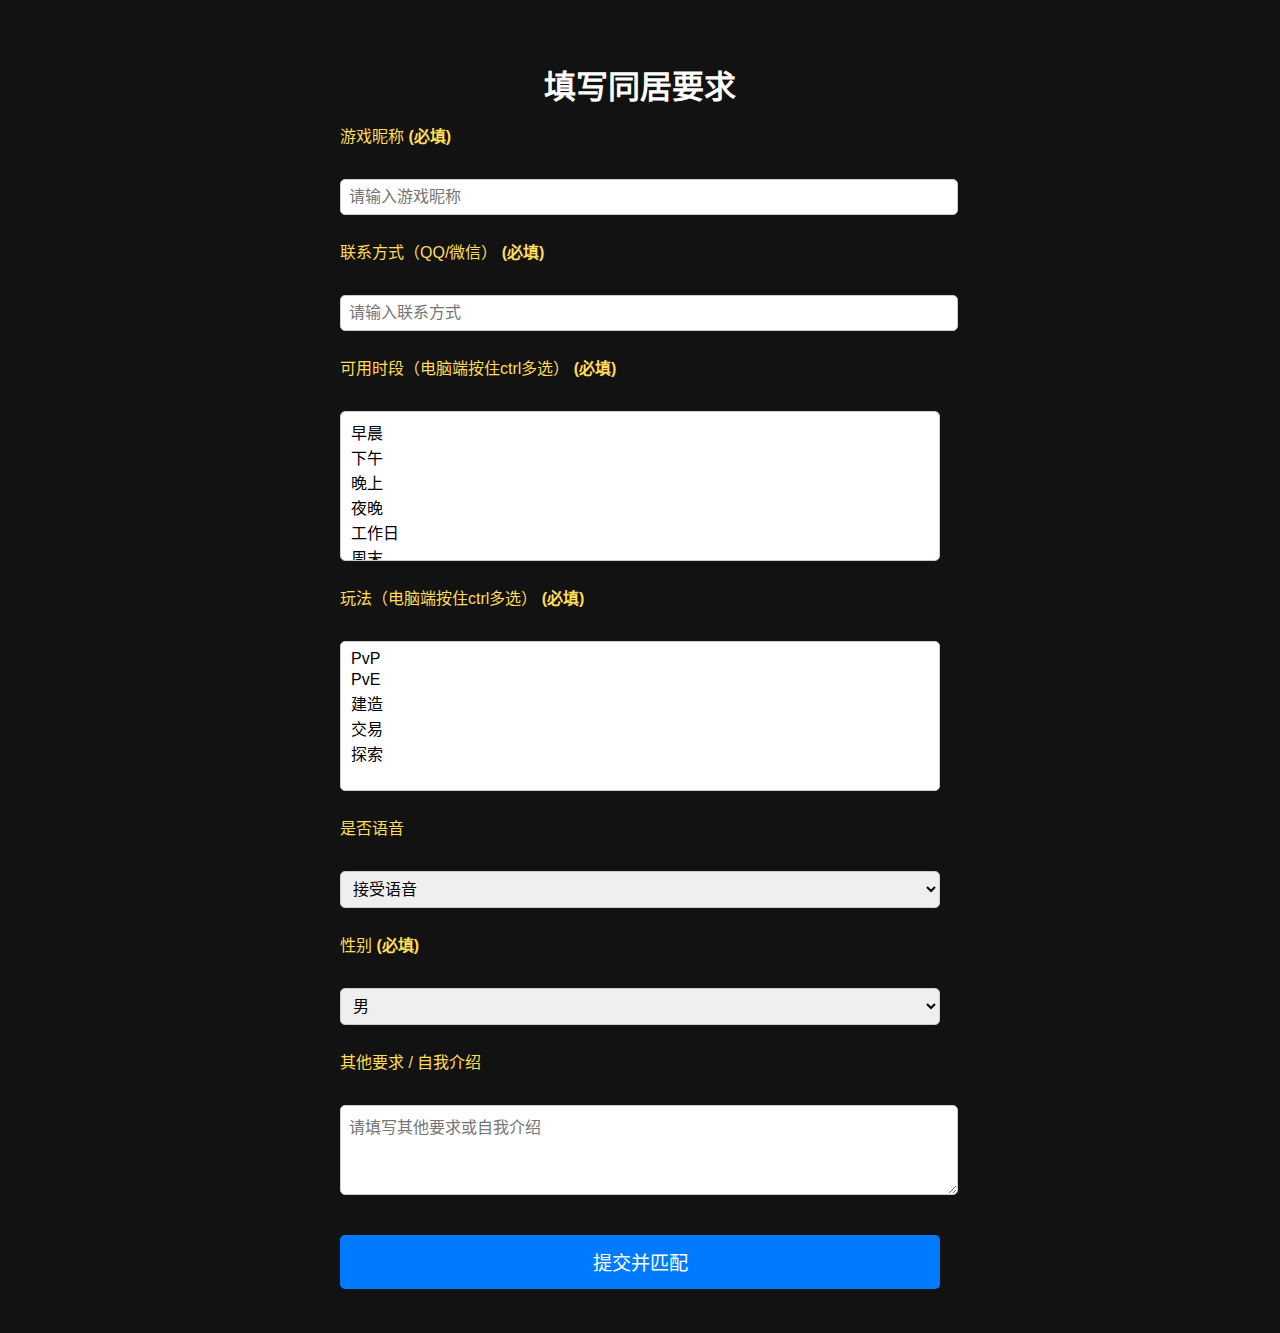
<file: find-roommate.html>
<!DOCTYPE html>
<html lang="zh-CN">
<head>
  <meta charset="UTF-8">
  <meta name="viewport" content="width=device-width, initial-scale=1.0">
  <title>寻找同居</title>
  <style>
    body {
      font-family: Arial, sans-serif;
      background-color: #121212;
      color: white;
      padding: 2rem;
    }

    .container {
      width: 100%;
      max-width: 600px;
      margin: 0 auto;
    }

    .container h1 {
      text-align: center;
      margin-bottom: 1rem;
    }

    .form-container {
      display: flex;
      flex-direction: column;
      gap: 1.5rem;
    }

    label {
      font-size: 1rem;
      color: #ffdd57; /* 高亮文字 */
      margin-bottom: 0.5rem;
    }

    input, select, textarea {
      padding: 0.5rem;
      font-size: 1rem;
      border-radius: 5px;
      border: 1px solid #ccc;
      width: 100%;
    }

    select[multiple] {
      height: 150px; /* 设置多选框的高度 */
    }

    .highlight {
      color: #ffdd57; /* 高亮说明文字 */
      font-weight: bold;
    }

    .submit-btn {
      padding: 0.8rem 2rem;
      font-size: 1.2rem;
      background-color: #007bff;
      border: none;
      border-radius: 5px;
      color: white;
      cursor: pointer;
      margin-top: 1rem;
    }

    .submit-btn:hover {
      background-color: #0056b3;
    }
  </style>
</head>
<body>
  <div class="container">
    <h1>填写同居要求</h1>
    <div class="form-container">
      <label for="nickname">游戏昵称 <span class="highlight">(必填)</span></label>
      <input type="text" id="nickname" name="nickname" placeholder="请输入游戏昵称" required>

      <label for="contact">联系方式（QQ/微信） <span class="highlight">(必填)</span></label>
      <input type="text" id="contact" name="contact" placeholder="请输入联系方式" required>

      <label for="slots">可用时段（电脑端按住ctrl多选） <span class="highlight">(必填)</span></label>
      <select name="slots" id="slots" multiple required>
        <option value="morning">早晨</option>
        <option value="afternoon">下午</option>
        <option value="evening">晚上</option>
        <option value="night">夜晚</option>
        <option value="weekday">工作日</option>
        <option value="weekend">周末</option>
      </select>

      <label for="modes">玩法（电脑端按住ctrl多选） <span class="highlight">(必填)</span></label>
      <select name="modes" id="modes" multiple required>
        <option value="pvp">PvP</option>
        <option value="pve">PvE</option>
        <option value="build">建造</option>
        <option value="trade">交易</option>
        <option value="explore">探索</option>
      </select>

      <label for="voice">是否语音</label>
      <select name="voice" id="voice">
        <option value="yes">接受语音</option>
        <option value="no">不语音</option>
      </select>

      <label for="gender">性别 <span class="highlight">(必填)</span></label>
      <select name="gender" id="gender" required>
        <option value="male">男</option>
        <option value="female">女</option>
        <option value="non-binary">非二元</option>
        <option value="transgender">跨性别</option>
        <option value="genderqueer">性别酷儿</option>
        <option value="other">其他</option>
      </select>

      <label for="note">其他要求 / 自我介绍</label>
      <textarea name="note" id="note" rows="4" placeholder="请填写其他要求或自我介绍"></textarea>

      <button type="submit" class="submit-btn">提交并匹配</button>
    </div>
  </div>
</body>
</html>
</file>
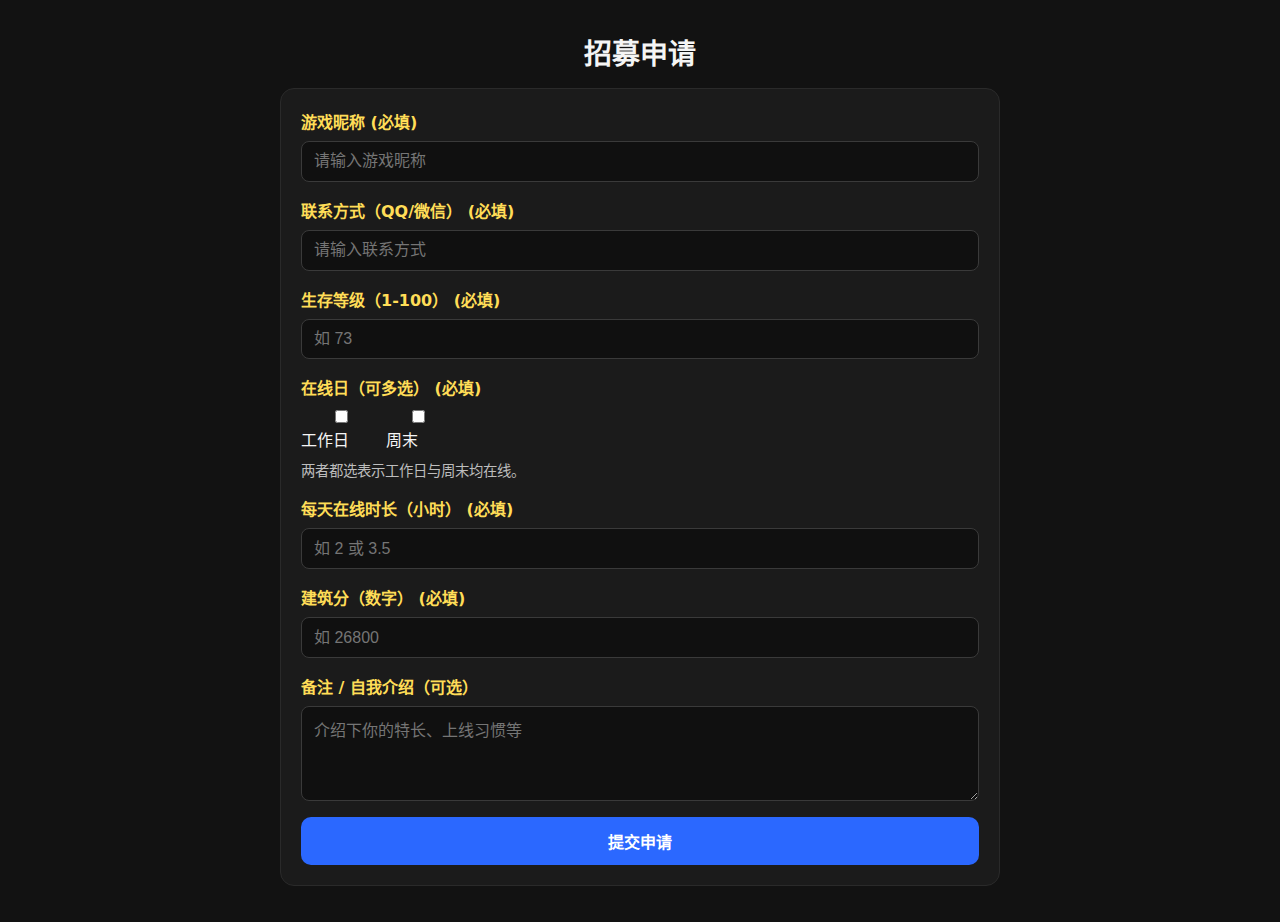
<file: recruit-apply.html>
<!DOCTYPE html>
<html lang="zh-CN">
<head>
  <meta charset="UTF-8" />
  <meta name="viewport" content="width=device-width,initial-scale=1" />
  <title>招募申请</title>
  <meta name="color-scheme" content="dark light" />
  <style>
    :root{
      --bg:#121212;--card:#1b1b1b;--line:#2a2a2a;--fg:#f5f5f5;--muted:#bdbdbd;
      --primary:#2b68ff;--primary-hover:#1f55d8;--accent:#ffdd57;--danger:#ff6464;--success:#4caf50;
    }
    *{box-sizing:border-box}
    body{margin:0;font-family:system-ui,-apple-system,Segoe UI,Roboto,Arial,"Noto Sans SC","PingFang SC","Microsoft Yahei",sans-serif;background:var(--bg);color:var(--fg);padding:2rem 1rem;}
    .container{max-width:720px;margin:0 auto}
    h1{margin:0 0 1rem;text-align:center;font-size:1.75rem}
    .card{background:var(--card);border:1px solid var(--line);border-radius:14px;padding:1.25rem;}
    .form{display:flex;flex-direction:column;gap:1rem;}
    .row{display:flex;flex-direction:column;gap:.5rem}
    label{font-weight:600;color:var(--accent)}
    input,select,textarea{
      width:100%;padding:.65rem .75rem;font-size:1rem;border-radius:8px;border:1px solid #3a3a3a;background:#101010;color:var(--fg);outline:none;
    }
    .inline-group{display:flex;gap:.75rem;flex-wrap:wrap;align-items:center}
    .inline-group label{color:var(--fg);font-weight:500}
    .hint{color:var(--muted);font-size:.9rem}
    .btn{appearance:none;border:0;border-radius:10px;padding:.75rem 1.1rem;cursor:pointer;background:var(--primary);color:#fff;font-weight:700;font-size:1rem;}
    .btn:hover{background:var(--primary-hover)}
    .msg{margin-top:.5rem;font-size:.95rem}
    .msg--error{color:var(--danger)}
    .msg--ok{color:var(--success)}
    .required{color:var(--accent);font-weight:700}
  </style>
</head>
<body>
  <div class="container">
    <h1>招募申请</h1>
    <div class="card">
      <form id="recruitForm" class="form" novalidate>
        <div class="row">
          <label for="nickname">游戏昵称 <span class="required">(必填)</span></label>
          <input id="nickname" name="nickname" placeholder="请输入游戏昵称" required />
        </div>

        <div class="row">
          <label for="contact">联系方式（QQ/微信） <span class="required">(必填)</span></label>
          <input id="contact" name="contact" placeholder="请输入联系方式" required />
        </div>

        <div class="row">
          <label for="survival">生存等级（1-100） <span class="required">(必填)</span></label>
          <input id="survival" name="survival" type="number" inputmode="numeric" min="1" max="100" placeholder="如 73" required />
        </div>

        <div class="row">
          <label>在线日（可多选） <span class="required">(必填)</span></label>
          <div class="inline-group" id="daysWrap">
            <label><input type="checkbox" name="days" value="weekday"> 工作日</label>
            <label><input type="checkbox" name="days" value="weekend"> 周末</label>
          </div>
          <div class="hint">两者都选表示工作日与周末均在线。</div>
        </div>

        <div class="row">
          <label for="hours">每天在线时长（小时） <span class="required">(必填)</span></label>
          <input id="hours" name="hours" type="number" inputmode="numeric" min="0" max="24" step="0.5" placeholder="如 2 或 3.5" required />
        </div>

        <div class="row">
          <label for="build">建筑分（数字） <span class="required">(必填)</span></label>
          <input id="build" name="build" type="number" inputmode="numeric" min="0" step="1" placeholder="如 26800" required />
        </div>

        <div class="row">
          <label for="note">备注 / 自我介绍（可选）</label>
          <textarea id="note" name="note" rows="4" placeholder="介绍下你的特长、上线习惯等"></textarea>
        </div>

        <div class="row">
          <button class="btn" id="submitBtn" type="submit">提交申请</button>
          <span id="msg" class="msg" aria-live="polite" hidden></span>
        </div>
      </form>
    </div>
  </div>

  <script>
    const ENDPOINT = '/api/recruit/submit';

    function getCheckedValues(name){
      return Array.from(document.querySelectorAll('input[name="'+name+'"]:checked')).map(x=>x.value);
    }
    function show(el, ok=true){ el.hidden = !ok; }
    function setText(el, html=false, content=''){ html ? (el.innerHTML = content) : (el.textContent = content); }

    document.getElementById('recruitForm').addEventListener('submit', async (e)=>{
      e.preventDefault();
      const msg = document.getElementById('msg');
      const btn = document.getElementById('submitBtn');
      show(msg,false);

      // 校验
      const nickname = document.getElementById('nickname').value.trim();
      const contact  = document.getElementById('contact').value.trim();
      const survival = Number(document.getElementById('survival').value);
      const days     = getCheckedValues('days');
      const hours    = Number(document.getElementById('hours').value);
      const build    = Number(document.getElementById('build').value);
      const note     = document.getElementById('note').value.trim();

      if (!nickname || !contact || !survival || days.length===0 || isNaN(hours) || isNaN(build)) {
        setText(msg,false,'请填写所有必填字段'); msg.className='msg msg--error'; show(msg,true); return;
      }
      if (survival < 1 || survival > 100) {
        setText(msg,false,'生存等级需在 1-100 之间'); msg.className='msg msg--error'; show(msg,true); return;
      }
      if (hours < 0 || hours > 24) {
        setText(msg,false,'每天在线时长需在 0-24 小时之间'); msg.className='msg msg--error'; show(msg,true); return;
      }
      if (build < 0) {
        setText(msg,false,'建筑分需为非负数字'); msg.className='msg msg--error'; show(msg,true); return;
      }

      const data = {
        nickname, contact,
        survival: Math.round(survival),
        days: days.join(','),   // 与后端 splitCSV 对齐
        hours,
        build: Math.round(build),
        note
      };

      try{
        btn.disabled = true;
        setText(msg,false,'提交中…'); msg.className='msg'; show(msg,true);

        const res  = await fetch(ENDPOINT, {
          method:'POST',
          headers:{ 'Accept':'application/json', 'Content-Type':'application/json' },
          body: JSON.stringify(data)
        });
        const json = await res.json();

        if (json && json.ok) {
          setText(msg,false,'已提交！我们将尽快处理。'); msg.className='msg msg--ok';
        } else {
          setText(msg,false,'提交失败，请稍后重试'); msg.className='msg msg--error';
        }
      }catch(e){
        setText(msg,false,'网络异常，请稍后重试'); msg.className='msg msg--error';
      }finally{
        btn.disabled = false;
        show(msg,true);
      }
    });
  </script>
</body>
</html>
</file>
